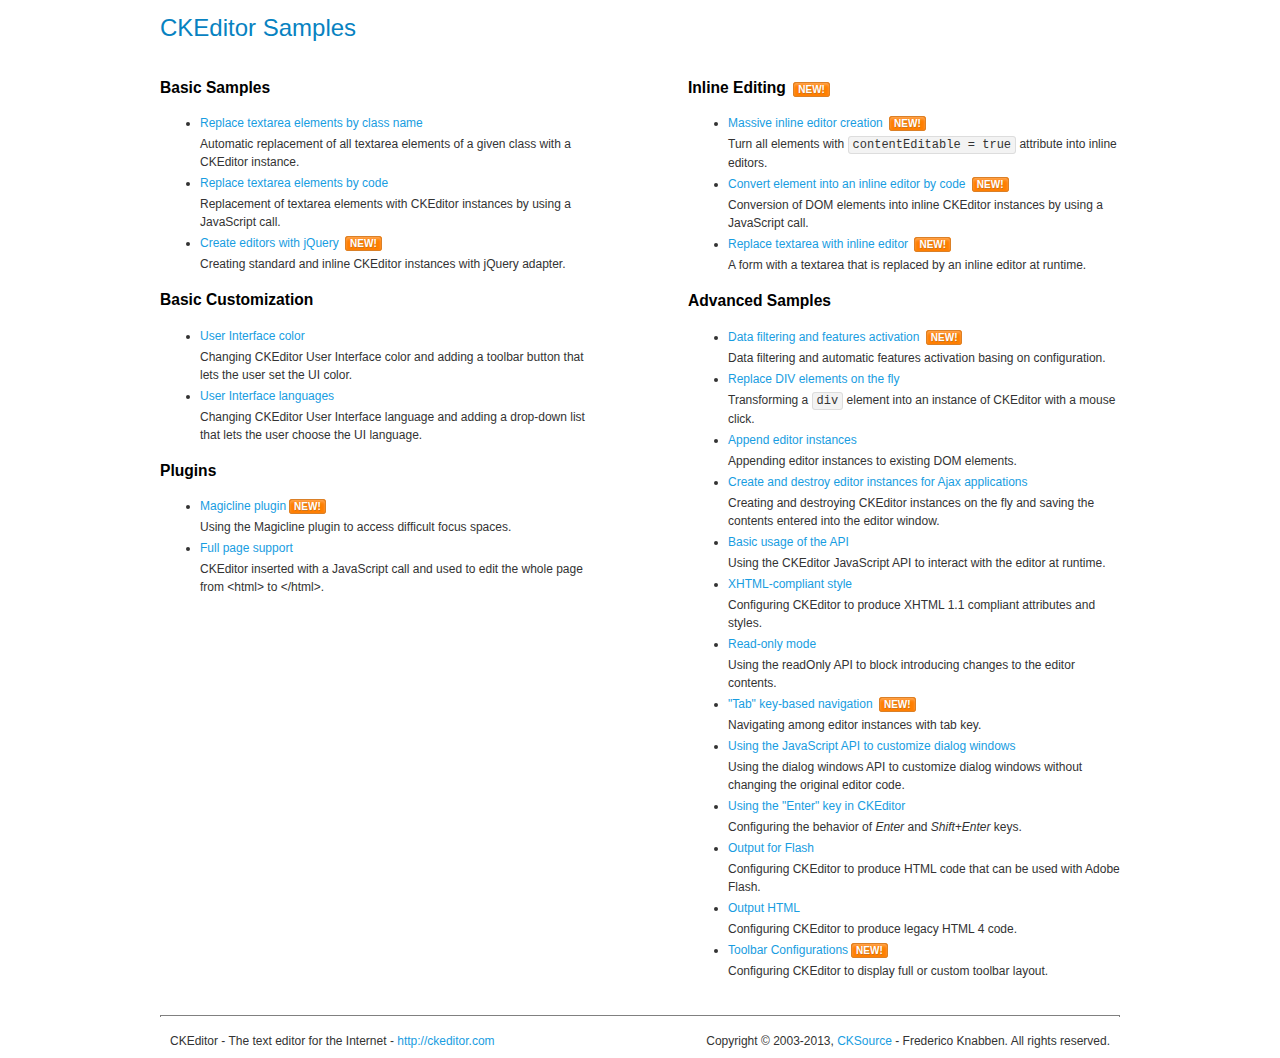
<file: target/dadosesocial/js/plugin/ckeditor/samples/index.html>
<!DOCTYPE html>
<!--
Copyright (c) 2003-2013, CKSource - Frederico Knabben. All rights reserved.
For licensing, see LICENSE.md or http://ckeditor.com/license
-->
<html>
<head>
	<title>CKEditor Samples</title>
	<meta charset="utf-8">
	<link rel="stylesheet" href="sample.css">
</head>
<body>
	<h1 class="samples">
		CKEditor Samples
	</h1>
	<div class="twoColumns">
		<div class="twoColumnsLeft">
			<h2 class="samples">
				Basic Samples
			</h2>
			<dl class="samples">
				<dt><a class="samples" href="replacebyclass.html">Replace textarea elements by class name</a></dt>
				<dd>Automatic replacement of all textarea elements of a given class with a CKEditor instance.</dd>

				<dt><a class="samples" href="replacebycode.html">Replace textarea elements by code</a></dt>
				<dd>Replacement of textarea elements with CKEditor instances by using a JavaScript call.</dd>

				<dt><a class="samples" href="jquery.html">Create editors with jQuery</a> <span class="new">New!</span></dt>
				<dd>Creating standard and inline CKEditor instances with jQuery adapter.</dd>
			</dl>

			<h2 class="samples">
				Basic Customization
			</h2>
			<dl class="samples">
				<dt><a class="samples" href="uicolor.html">User Interface color</a></dt>
				<dd>Changing CKEditor User Interface color and adding a toolbar button that lets the user set the UI color.</dd>

				<dt><a class="samples" href="uilanguages.html">User Interface languages</a></dt>
				<dd>Changing CKEditor User Interface language and adding a drop-down list that lets the user choose the UI language.</dd>
			</dl>


			<h2 class="samples">Plugins</h2>
<dl class="samples">
<dt><a class="samples" href="plugins/magicline/magicline.html">Magicline plugin</a><span class="new">New!</span></dt>
<dd>Using the Magicline plugin to access difficult focus spaces.</dd>

<dt><a class="samples" href="plugins/wysiwygarea/fullpage.html">Full page support</a></dt>
<dd>CKEditor inserted with a JavaScript call and used to edit the whole page from &lt;html&gt; to &lt;/html&gt;.</dd>
</dl>
		</div>
		<div class="twoColumnsRight">
			<h2 class="samples">
				Inline Editing <span class="new">New!</span>
			</h2>
			<dl class="samples">
				<dt><a class="samples" href="inlineall.html">Massive inline editor creation</a> <span class="new">New!</span></dt>
				<dd>Turn all elements with <code>contentEditable = true</code> attribute into inline editors.</dd>

				<dt><a class="samples" href="inlinebycode.html">Convert element into an inline editor by code</a> <span class="new">New!</span></dt>
				<dd>Conversion of DOM elements into inline CKEditor instances by using a JavaScript call.</dd>

				<dt><a class="samples" href="inlinetextarea.html">Replace textarea with inline editor</a> <span class="new">New!</span></dt>
				<dd>A form with a textarea that is replaced by an inline editor at runtime.</dd>

				
			</dl>

			<h2 class="samples">
				Advanced Samples
			</h2>
			<dl class="samples">
				<dt><a class="samples" href="datafiltering.html">Data filtering and features activation</a> <span class="new">New!</span></dt>
				<dd>Data filtering and automatic features activation basing on configuration.</dd>

				<dt><a class="samples" href="divreplace.html">Replace DIV elements on the fly</a></dt>
				<dd>Transforming a <code>div</code> element into an instance of CKEditor with a mouse click.</dd>

				<dt><a class="samples" href="appendto.html">Append editor instances</a></dt>
				<dd>Appending editor instances to existing DOM elements.</dd>

				<dt><a class="samples" href="ajax.html">Create and destroy editor instances for Ajax applications</a></dt>
				<dd>Creating and destroying CKEditor instances on the fly and saving the contents entered into the editor window.</dd>

				<dt><a class="samples" href="api.html">Basic usage of the API</a></dt>
				<dd>Using the CKEditor JavaScript API to interact with the editor at runtime.</dd>

				<dt><a class="samples" href="xhtmlstyle.html">XHTML-compliant style</a></dt>
				<dd>Configuring CKEditor to produce XHTML 1.1 compliant attributes and styles.</dd>

				<dt><a class="samples" href="readonly.html">Read-only mode</a></dt>
				<dd>Using the readOnly API to block introducing changes to the editor contents.</dd>

				<dt><a class="samples" href="tabindex.html">"Tab" key-based navigation</a> <span class="new">New!</span></dt>
				<dd>Navigating among editor instances with tab key.</dd>


				
<dt><a class="samples" href="plugins/dialog/dialog.html">Using the JavaScript API to customize dialog windows</a></dt>
<dd>Using the dialog windows API to customize dialog windows without changing the original editor code.</dd>

<dt><a class="samples" href="plugins/enterkey/enterkey.html">Using the &quot;Enter&quot; key in CKEditor</a></dt>
<dd>Configuring the behavior of <em>Enter</em> and <em>Shift+Enter</em> keys.</dd>

<dt><a class="samples" href="plugins/htmlwriter/outputforflash.html">Output for Flash</a></dt>
<dd>Configuring CKEditor to produce HTML code that can be used with Adobe Flash.</dd>

<dt><a class="samples" href="plugins/htmlwriter/outputhtml.html">Output HTML</a></dt>
<dd>Configuring CKEditor to produce legacy HTML 4 code.</dd>

<dt><a class="samples" href="plugins/toolbar/toolbar.html">Toolbar Configurations</a><span class="new">New!</span></dt>
<dd>Configuring CKEditor to display full or custom toolbar layout.</dd>

			</dl>
		</div>
	</div>
	<div id="footer">
		<hr>
		<p>
			CKEditor - The text editor for the Internet - <a class="samples" href="http://ckeditor.com/">http://ckeditor.com</a>
		</p>
		<p id="copy">
			Copyright &copy; 2003-2013, <a class="samples" href="http://cksource.com/">CKSource</a> - Frederico Knabben. All rights reserved.
		</p>
	</div>
</body>
</html>
</file>
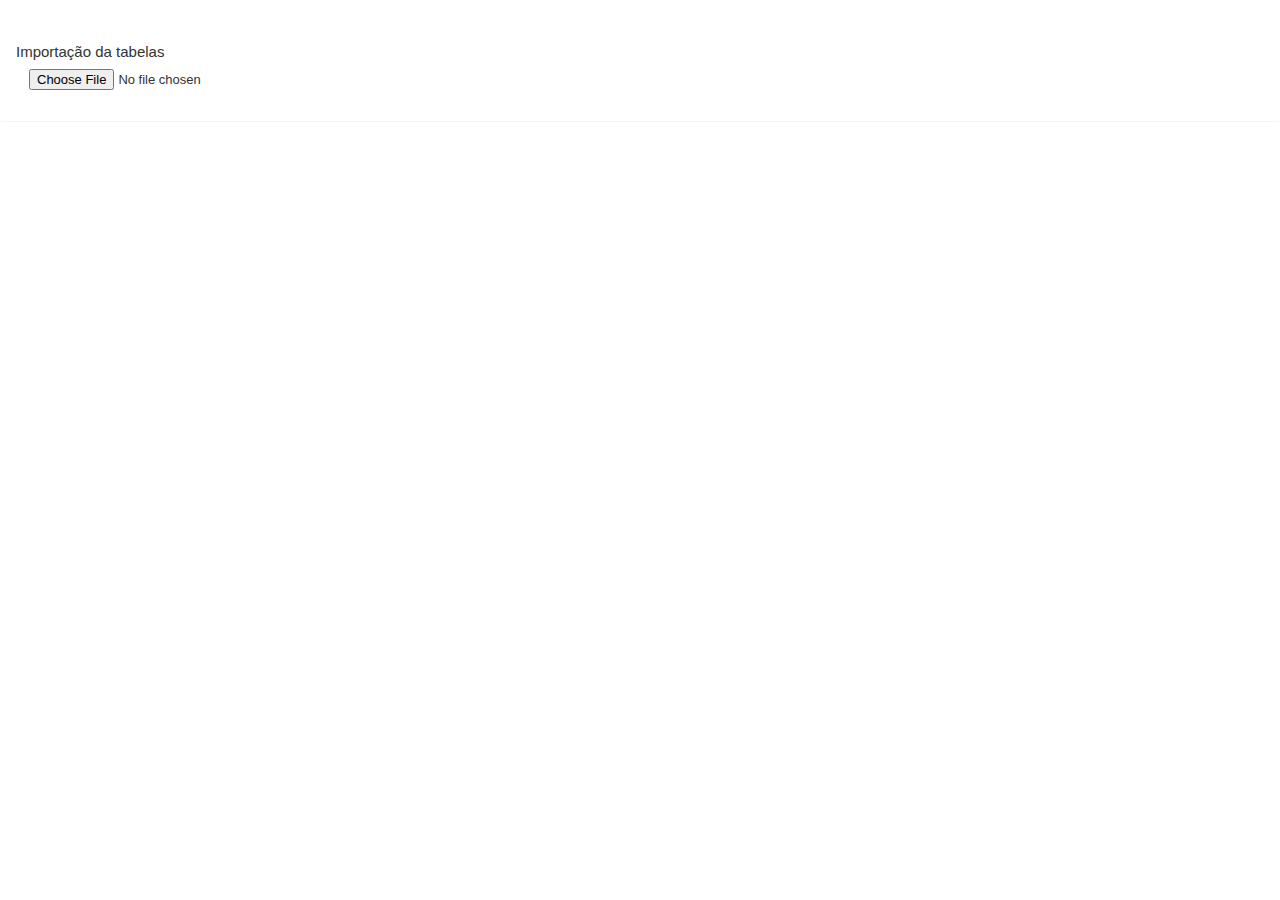
<file: target/dadosesocial/carregaregistros.html>
<!doctype html>
<html lang="en-us">
  <head>
    <meta charset="utf-8">
    <meta http-equiv="X-UA-Compatible" content="IE=edge">
    <meta name="viewport" content="width=device-width, initial-scale=1, maximum-scale=1, user-scalable=no">
    <meta name="robots" content="index, follow" />
    <meta name="description" content="" />
    <meta name="keywords" content="" />        
    <title>Populis</title>

 <link rel="shortcut icon" href="img/icone-arvore.png" />

    <link rel="icon" href="img/icone-arvore.png">
    <link href="css/bootstrap.min.css" rel="stylesheet" media="screen">
  </head>
  <body class="">
		<!-- LOGIN FORM -->
		<!--===================================================-->
		<div class="cls-content">
		    <div class="cls-content-sm panel">
		        <div class="panel-body">
		            <div class="header col-md-12">
		            	<div class="">
		             		<img src="img/logo.png" alt="" />
		             	</div>
		            </div>
		            <div class="col-md-12">
			            <form id="form-login" >
						    <div class="[ row ]">
						        <h6>Importação da tabelas</h6>
						    </div>
							<div class="[ form-group ] reader" id="filesInput">
								<input class="reader" type="file" id="files" name="file" accept=".csv"/>
							</div>
			            </form>
			    	</div>
		        </div>		
		    </div>
		</div>
		<!--===================================================-->

    <!--jQuery [ REQUIRED ]-->
    <script src="js/jquery-3.2.1.min.js"></script>

	<!-- BOOTSTRAP JS -->
	<script src="js/bootstrap/bootstrap.min.js"></script>

	<script src="js/commons.js"></script>

    <!--ler arquivo -->
    <script src="js/processa-file.js"></script>

    <!--grava na base -->
    <script src="js/processa-dados.js"></script>
 
  </body>
</html>
</file>
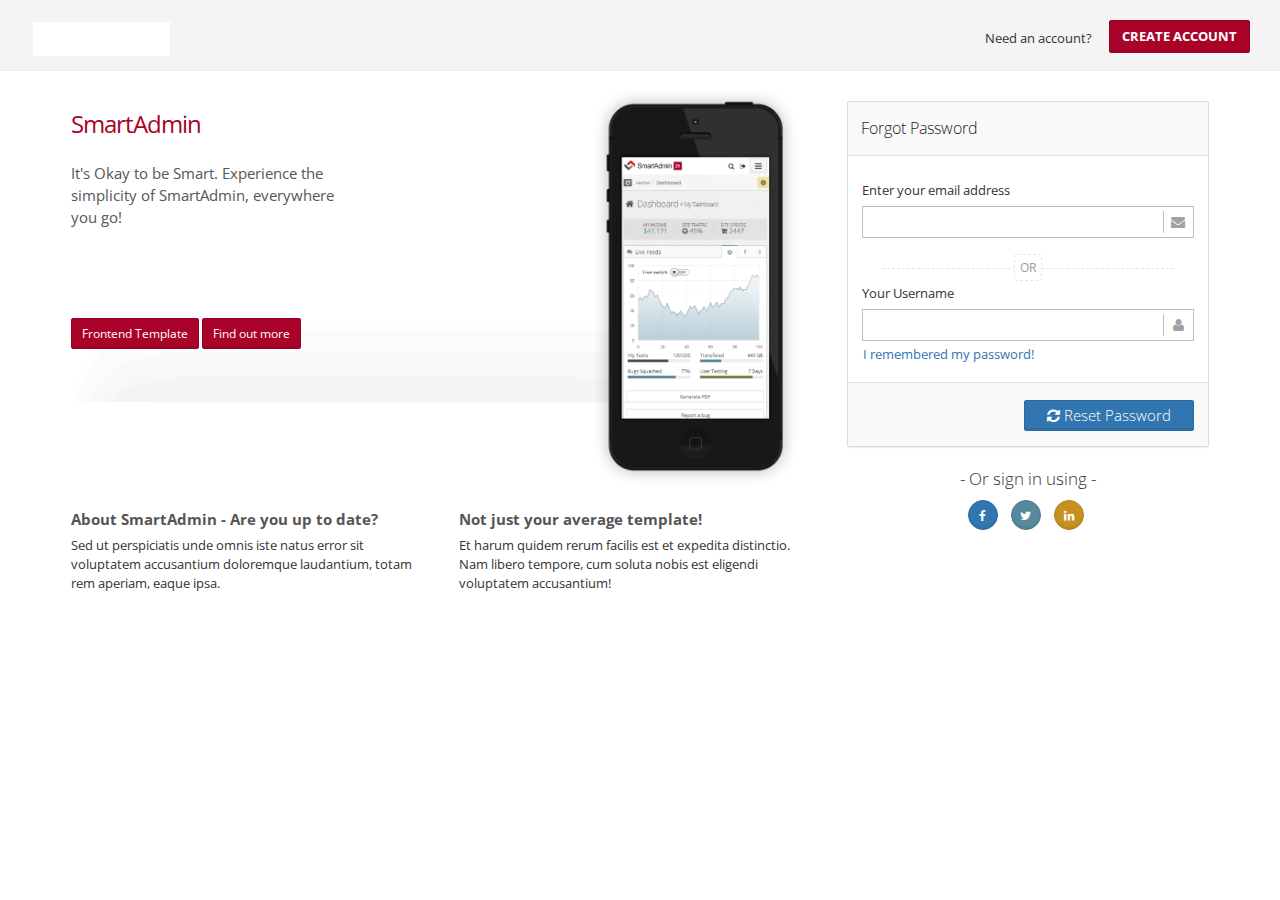
<file: target/dadosesocial/forgotpassword.html>
<!DOCTYPE html>
<html lang="en-us" id="extr-page">
	<head>
		<meta charset="utf-8">
		<title> SmartAdmin</title>
		<meta name="description" content="">
		<meta name="author" content="">
		<meta name="viewport" content="width=device-width, initial-scale=1.0, maximum-scale=1.0, user-scalable=no">
		
		<!-- #CSS Links -->
		<!-- Basic Styles -->
		<link rel="stylesheet" type="text/css" media="screen" href="css/bootstrap.min.css">
		<link rel="stylesheet" type="text/css" media="screen" href="css/font-awesome.min.css">

		<!-- SmartAdmin Styles : Caution! DO NOT change the order -->
		<link rel="stylesheet" type="text/css" media="screen" href="css/smartadmin-production.min.css">
		<link rel="stylesheet" type="text/css" media="screen" href="css/smartadmin-skins.min.css">

		<!-- SmartAdmin RTL Support -->
		<link rel="stylesheet" type="text/css" media="screen" href="css/smartadmin-rtl.min.css"> 

		<!-- We recommend you use "your_style.css" to override SmartAdmin
		     specific styles this will also ensure you retrain your customization with each SmartAdmin update.
		<link rel="stylesheet" type="text/css" media="screen" href="css/your_style.css"> -->

		<!-- #FAVICONS -->
		<link rel="shortcut icon" href="img/favicon/favicon.ico" type="image/x-icon">
		<link rel="icon" href="img/favicon/favicon.ico" type="image/x-icon">

		<!-- #GOOGLE FONT -->
		<link rel="stylesheet" href="https://fonts.googleapis.com/css?family=Open+Sans:400italic,700italic,300,400,700">

		<!-- #APP SCREEN / ICONS -->
		<!-- Specifying a Webpage Icon for Web Clip 
			 Ref: https://developer.apple.com/library/ios/documentation/AppleApplications/Reference/SafariWebContent/ConfiguringWebApplications/ConfiguringWebApplications.html -->
		<link rel="apple-touch-icon" href="img/splash/sptouch-icon-iphone.png">
		<link rel="apple-touch-icon" sizes="76x76" href="img/splash/touch-icon-ipad.png">
		<link rel="apple-touch-icon" sizes="120x120" href="img/splash/touch-icon-iphone-retina.png">
		<link rel="apple-touch-icon" sizes="152x152" href="img/splash/touch-icon-ipad-retina.png">
		
		<!-- iOS web-app metas : hides Safari UI Components and Changes Status Bar Appearance -->
		<meta name="apple-mobile-web-app-capable" content="yes">
		<meta name="apple-mobile-web-app-status-bar-style" content="black">
		
		<!-- Startup image for web apps -->
		<link rel="apple-touch-startup-image" href="img/splash/ipad-landscape.png" media="screen and (min-device-width: 481px) and (max-device-width: 1024px) and (orientation:landscape)">
		<link rel="apple-touch-startup-image" href="img/splash/ipad-portrait.png" media="screen and (min-device-width: 481px) and (max-device-width: 1024px) and (orientation:portrait)">
		<link rel="apple-touch-startup-image" href="img/splash/iphone.png" media="screen and (max-device-width: 320px)">

	</head>
	
	<body class="animated fadeInDown">
		<!-- possible classes: minified, no-right-panel, fixed-ribbon, fixed-header, fixed-width-->
		<header id="header">
			<!--<span id="logo"></span>-->

			<div id="logo-group">
				<span id="logo"> <img src="img/logo.png" alt="SmartAdmin"> </span>

				<!-- END AJAX-DROPDOWN -->
			</div>

			<span id="extr-page-header-space"> <span class="hidden-mobile hidden-xs">Need an account?</span> <a href="register.html" class="btn btn-danger">Create account</a> </span>

		</header>

		<div id="main" role="main">

			<!-- MAIN CONTENT -->
			<div id="content" class="container">

				<div class="row">
					<div class="col-xs-12 col-sm-12 col-md-7 col-lg-8 hidden-xs hidden-sm">
						<h1 class="txt-color-red login-header-big">SmartAdmin</h1>
						<div class="hero">

							<div class="pull-left login-desc-box-l">
								<h4 class="paragraph-header">It's Okay to be Smart. Experience the simplicity of SmartAdmin, everywhere you go!</h4>
								<div class="login-app-icons">
									<a href="javascript:void(0);" class="btn btn-danger btn-sm">Frontend Template</a>
									<a href="javascript:void(0);" class="btn btn-danger btn-sm">Find out more</a>
								</div>
							</div>
							
							<img src="img/demo/iphoneview.png" class="pull-right display-image" alt="" style="width:210px">

						</div>

						<div class="row">
							<div class="col-xs-12 col-sm-12 col-md-6 col-lg-6">
								<h5 class="about-heading">About SmartAdmin - Are you up to date?</h5>
								<p>
									Sed ut perspiciatis unde omnis iste natus error sit voluptatem accusantium doloremque laudantium, totam rem aperiam, eaque ipsa.
								</p>
							</div>
							<div class="col-xs-12 col-sm-12 col-md-6 col-lg-6">
								<h5 class="about-heading">Not just your average template!</h5>
								<p>
									Et harum quidem rerum facilis est et expedita distinctio. Nam libero tempore, cum soluta nobis est eligendi voluptatem accusantium!
								</p>
							</div>
						</div>

					</div>
					<div class="col-xs-12 col-sm-12 col-md-5 col-lg-4">
						<div class="well no-padding">
							<form action="login.html" id="login-form" class="smart-form client-form">
								<header>
									Forgot Password
								</header>

								<fieldset>
									
									<section>
										<label class="label">Enter your email address</label>
										<label class="input"> <i class="icon-append fa fa-envelope"></i>
											<input type="email" name="email">
											<b class="tooltip tooltip-top-right"><i class="fa fa-envelope txt-color-teal"></i> Please enter email address for password reset</b></label>
									</section>
									<section>
										<span class="timeline-seperator text-center text-primary"> <span class="font-sm">OR</span> </span>
									</section>
									<section>
										<label class="label">Your Username</label>
										<label class="input"> <i class="icon-append fa fa-user"></i>
											<input type="text" name="username">
											<b class="tooltip tooltip-top-right"><i class="fa fa-user txt-color-teal"></i> Enter your username</b> </label>
										<div class="note">
											<a href="login.html">I remembered my password!</a>
										</div>
									</section>

								</fieldset>
								<footer>
									<button type="submit" class="btn btn-primary">
										<i class="fa fa-refresh"></i> Reset Password
									</button>
								</footer>
							</form>

						</div>
						
						<h5 class="text-center"> - Or sign in using -</h5>
															
										<ul class="list-inline text-center">
											<li>
												<a href="javascript:void(0);" class="btn btn-primary btn-circle"><i class="fa fa-facebook"></i></a>
											</li>
											<li>
												<a href="javascript:void(0);" class="btn btn-info btn-circle"><i class="fa fa-twitter"></i></a>
											</li>
											<li>
												<a href="javascript:void(0);" class="btn btn-warning btn-circle"><i class="fa fa-linkedin"></i></a>
											</li>
										</ul>
						
					</div>
				</div>
			</div>

		</div>

		<!--================================================== -->	

	    <!-- Link to Google CDN's jQuery + jQueryUI; fall back to local -->
	    <script src="//ajax.googleapis.com/ajax/libs/jquery/3.2.1/jquery.min.js"></script>
		<script> if (!window.jQuery) { document.write('<script src="js/libs/jquery-3.2.1.min.js"><\/script>');} </script>

	    <!--<script src="//ajax.googleapis.com/ajax/libs/jqueryui/1.12.1/jquery-ui.min.js"></script>
		<script> if (!window.jQuery.ui) { document.write('<script src="js/libs/jquery-ui.min.js"><\/script>');} </script>-->

		<!-- IMPORTANT: APP CONFIG -->
		<script src="js/app.config.js"></script>

		<!-- JS TOUCH : include this plugin for mobile drag / drop touch events 		
		<script src="js/plugin/jquery-touch/jquery.ui.touch-punch.min.js"></script> -->

		<!-- BOOTSTRAP JS -->		
		<script src="js/bootstrap/bootstrap.min.js"></script>
		
		<!--[if IE 8]>
			
			<h1>Your browser is out of date, please update your browser by going to www.microsoft.com/download</h1>
			
		<![endif]-->

		<!-- MAIN APP JS FILE -->
		<script src="js/app.min.js"></script>


	</body>
</html>
</file>
<file: target/dadosesocial/js/plugin/ckeditor/samples/sample.css>
/*
Copyright (c) 2003-2013, CKSource - Frederico Knabben. All rights reserved.
For licensing, see LICENSE.md or http://ckeditor.com/license
*/

html, body, h1, h2, h3, h4, h5, h6, div, span, blockquote, p, address, form, fieldset, img, ul, ol, dl, dt, dd, li, hr, table, td, th, strong, em, sup, sub, dfn, ins, del, q, cite, var, samp, code, kbd, tt, pre
{
	line-height: 1.5em;
}

body
{
	padding: 10px 30px;
}

input, textarea, select, option, optgroup, button, td, th
{
	font-size: 100%;
}

pre, code, kbd, samp, tt
{
	font-family: monospace,monospace;
	font-size: 1em;
}

body {
    width: 960px;
    margin: 0 auto;
}

code
{
	background: #f3f3f3;
	border: 1px solid #ddd;
	padding: 1px 4px;

	-moz-border-radius: 3px;
	-webkit-border-radius: 3px;
	border-radius: 3px;
}

abbr
{
	border-bottom: 1px dotted #555;
	cursor: pointer;
}

.new
{
	background: #FF7E00;
	border: 1px solid #DA8028;
	color: #fff;
	font-size: 10px;
	font-weight: bold;
	padding: 1px 4px;
	text-shadow: 0 1px 0 #C97626;
	text-transform: uppercase;
	margin: 0 0 0 3px;

	-moz-border-radius: 3px;
	-webkit-border-radius: 3px;
	border-radius: 3px;

	-moz-box-shadow: 0 2px 3px 0 #FFA54E inset;
	-webkit-box-shadow: 0 2px 3px 0 #FFA54E inset;
	box-shadow: 0 2px 3px 0 #FFA54E inset;
}

h1.samples
{
	color: #0782C1;
	font-size: 200%;
	font-weight: normal;
	margin: 0;
	padding: 0;
}

h1.samples a
{
	color: #0782C1;
	text-decoration: none;
	border-bottom: 1px dotted #0782C1;
}

.samples a:hover
{
	border-bottom: 1px dotted #0782C1;
}

h2.samples
{
	color: #000000;
	font-size: 130%;
	margin: 15px 0 0 0;
	padding: 0;
}

p, blockquote, address, form, pre, dl, h1.samples, h2.samples
{
	margin-bottom: 15px;
}

ul.samples
{
	margin-bottom: 15px;
}

.clear
{
	clear: both;
}

fieldset
{
	margin: 0;
	padding: 10px;
}

body, input, textarea
{
	color: #333333;
	font-family: Arial, Helvetica, sans-serif;
}

body
{
	font-size: 75%;
}

a.samples
{
	color: #189DE1;
	text-decoration: none;
}

form
{
	margin: 0;
	padding: 0;
}

pre.samples
{
	background-color: #F7F7F7;
	border: 1px solid #D7D7D7;
	overflow: auto;
	padding: 0.25em;
	white-space: pre-wrap; /* CSS 2.1 */
	word-wrap: break-word; /* IE7 */
	-moz-tab-size: 4;
	-o-tab-size: 4;
	-webkit-tab-size: 4;
	tab-size: 4;
}

#footer
{
	clear: both;
	padding-top: 10px;
}

#footer hr
{
	margin: 10px 0 15px 0;
	height: 1px;
	border: solid 1px gray;
	border-bottom: none;
}

#footer p
{
	margin: 0 10px 10px 10px;
	float: left;
}

#footer #copy
{
	float: right;
}

#outputSample
{
	width: 100%;
	table-layout: fixed;
}

#outputSample thead th
{
	color: #dddddd;
	background-color: #999999;
	padding: 4px;
	white-space: nowrap;
}

#outputSample tbody th
{
	vertical-align: top;
	text-align: left;
}

#outputSample pre
{
	margin: 0;
	padding: 0;
}

.description
{
	border: 1px dotted #B7B7B7;
	margin-bottom: 10px;
	padding: 10px 10px 0;
	overflow: hidden;
}

label
{
	display: block;
	margin-bottom: 6px;
}

/**
 *	CKEditor editables are automatically set with the "cke_editable" class
 *	plus cke_editable_(inline|themed) depending on the editor type.
 */

/* Style a bit the inline editables. */
.cke_editable.cke_editable_inline
{
	cursor: pointer;
}

/* Once an editable element gets focused, the "cke_focus" class is
   added to it, so we can style it differently. */
.cke_editable.cke_editable_inline.cke_focus
{
	box-shadow: inset 0px 0px 20px 3px #ddd, inset 0 0 1px #000;
	outline: none;
	background: #eee;
	cursor: text;
}

/* Avoid pre-formatted overflows inline editable. */
.cke_editable_inline pre
{
	white-space: pre-wrap;
	word-wrap: break-word;
}

/**
 *	Samples index styles.
 */

.twoColumns,
.twoColumnsLeft,
.twoColumnsRight
{
	overflow: hidden;
}

.twoColumnsLeft,
.twoColumnsRight
{
	width: 45%;
}

.twoColumnsLeft
{
	float: left;
}

.twoColumnsRight
{
	float: right;
}

dl.samples
{
	padding: 0 0 0 40px;
}
dl.samples > dt
{
	display: list-item;
	list-style-type: disc;
	list-style-position: outside;
	margin: 0 0 3px;
}
dl.samples > dd
{
	margin: 0 0 3px;
}
.warning
{
    color: #ff0000;
	background-color: #FFCCBA;
    border: 2px dotted #ff0000;
	padding: 15px 10px;
	margin: 10px 0;
}

/* Used on inline samples */

blockquote
{
	font-style: italic;
	font-family: Georgia, Times, "Times New Roman", serif;
	padding: 2px 0;
	border-style: solid;
	border-color: #ccc;
	border-width: 0;
}

.cke_contents_ltr blockquote
{
	padding-left: 20px;
	padding-right: 8px;
	border-left-width: 5px;
}

.cke_contents_rtl blockquote
{
	padding-left: 8px;
	padding-right: 20px;
	border-right-width: 5px;
}

img.right {
    border: 1px solid #ccc;
    float: right;
    margin-left: 15px;
    padding: 5px;
}

img.left {
    border: 1px solid #ccc;
    float: left;
    margin-right: 15px;
    padding: 5px;
}
</file>
<file: target/dadosesocial/css/smartadmin-rtl.min.css>
.smart-rtl blockquote{border-right:5px solid #eee;border-left:0}.smart-rtl blockquote.pull-left .small,.smart-rtl blockquote.pull-left p,.smart-rtl blockquote.pull-left small{text-align:left}.smart-rtl{overflow-x:hidden}.smart-rtl .navbar-brand{float:right}.smart-rtl .jarviswidget-ctrls{float:left}.smart-rtl .jarviswidget-ctrls .button-icon{border-left:none;border-right:1px solid rgba(0,0,0,.09)}.smart-rtl .widget-toolbar{float:left;border-left:none;border-right:1px solid rgba(0,0,0,.09)}.smart-rtl .jarviswidget>header>.widget-icon{float:right;margin-right:0;margin-left:-10px}.smart-rtl #sparks li:first-child{padding-left:10px;padding-right:0;border-right:none}.smart-rtl #sparks li:last-child{padding-right:10px;padding-left:0}.smart-rtl #sparks li{border-right:1px dotted #c7c7c7;border-left:none}.smart-rtl .btn-group>.btn:last-child:not(:first-child),.smart-rtl .btn-group>.dropdown-toggle:not(:first-child){border-radius:2px 0 0 2px;margin-left:0;margin-right:-1px}.smart-rtl .btn-group>.btn:first-child:not(:last-child):not(.dropdown-toggle){border-radius:0 2px 2px 0}.smart-rtl .btn-label{left:auto;right:-12px}.smart-rtl .h1 .small,.smart-rtl .h1 small,.smart-rtl .h2 .small,.smart-rtl .h2 small,.smart-rtl .h3 .small,.smart-rtl .h3 small,.smart-rtl h1 .small,.smart-rtl h1 small,.smart-rtl h2 .small,.smart-rtl h2 small,.smart-rtl h3 .small,.smart-rtl h3 small{display:inline-block}@media (min-width:768px){.smart-rtl .navbar>.container .navbar-brand{margin-right:-13px;margin-left:0}}@media (min-width:768px){.smart-rtl .navbar-header{float:right}}.smart-rtl .navbar-toggle{float:left;margin-left:13px}@media (min-width:768px){.smart-rtl .navbar-collapse{width:auto;border-top:0;box-shadow:none}.smart-rtl .navbar-collapse .navbar-nav.navbar-right:last-child{margin-right:0}}.smart-rtl .navbar-form{margin-left:-13px;margin-right:-13px}.smart-rtl .navbar-text{float:right}@media (min-width:768px){.smart-rtl .navbar-text{margin-left:13px;margin-right:13px}}@media (max-width:767px){.smart-rtl .navbar-nav .open .dropdown-menu .dropdown-header,.smart-rtl .navbar-nav .open .dropdown-menu>li>a{padding:5px 25px 5px 15px}}@media (min-width:768px){.smart-rtl .navbar-nav,.smart-rtl .navbar-nav>li{float:right}}.smart-rtl .nav-justified{width:100%}.smart-rtl .nav-justified>li{float:none}.smart-rtl .nav-justified>li>a{text-align:center;margin-bottom:5px}@media (min-width:768px){.smart-rtl .nav-justified>li{display:table-cell;width:1%}.smart-rtl .nav-justified>li>a{margin-bottom:0}}.smart-rtl .nav-tabs{border-bottom:1px solid #ddd}.smart-rtl .tabs-below .nav-tabs{border-bottom:none}.smart-rtl .nav-tabs>li{margin-bottom:-1px}.smart-rtl .tabs-pull-right.nav-tabs>li{float:left}.smart-rtl .tabs-pull-right.nav-tabs>li a{margin-left:0!important;margin-right:2px}.smart-rtl .tabs-pull-right.nav-tabs>li:first-child a{border-right-width:1px!important}.tab-pane .tabs-pull-right.nav-tabs>li:first-child a{border-left-width:1px!important}.smart-rtl .nav-tabs>li>a{margin-right:-2px;margin-right:-1px;border-radius:2px 2px 0 0}.smart-rtl .nav-tabs.nav-justified{width:100%}.smart-rtl .nav-tabs.nav-justified>li{float:none}.smart-rtl .nav-tabs.nav-justified>li>a{text-align:center;margin-bottom:5px}.smart-rtl .smart-form .input input:focus+.tooltip-top-right,.smart-rtl .smart-form .textarea textarea:focus+.tooltip-top-right{left:0;right:auto}.smart-rtl .smart-form .tooltip-top-right:after{left:11px;right:auto}.smart-rtl nav ul ul ul ul ul ul li a{padding-right:120px}.smart-rtl nav ul ul ul ul ul li a{padding-right:100px}.smart-rtl nav ul ul ul ul li a{padding-right:80px}.smart-rtl nav ul ul ul li a{padding-right:60px}.smart-rtl.menu-on-top #main{margin-right:0!important}.smart-rtl.menu-on-top aside#left-panel nav>ul>li{float:right}.smart-rtl.menu-on-top nav>ul>li>a:after{right:auto}.smart-rtl.menu-on-top nav ul ul li a{padding-right:10px!important}.smart-rtl.menu-on-top nav ul ul li a:after{right:auto;left:10px;content:'\f0d9'}.smart-rtl.menu-on-top nav>ul ul li:hover>ul{left:auto;right:100%}.smart-rtl nav>ul>li>a>i{margin-right:0;margin-left:5px}@media (min-width:768px){.smart-rtl .nav-tabs.nav-justified>li{display:table-cell;width:1%}.smart-rtl .nav-tabs.nav-justified>li>a{margin-bottom:0}}@media (min-width:768px){.smart-rtl .nav-tabs.nav-justified>li>a{border-radius:2px 2px 0 0;color:#00f}}.smart-rtl .nav-tabs.nav-justified>li>a{margin-left:0}@media (min-width:768px){.smart-rtl .nav-tabs-justified>li>a{border-radius:2px 2px 0 0;color:#00f}}.smart-rtl .progress-bar{float:right}.smart-rtl .alert-dismissable .close{font-family:"Open Sans",Arial,Helvetica,Sans-Serif;top:-2px;left:21px;right:0}.smart-rtl .close{font-family:"Open Sans",Arial,Helvetica,Sans-Serif;float:left}.smart-rtl .caret{margin-right:2px}.smart-rtl .dropdown-menu{right:0;left:auto}.smart-rtl .dropdown-menu.bootstrap-timepicker-widget,.smart-rtl .dropdown-menu.colorpicker{right:auto}.smart-rtl .header-search>input[type=text]{padding-left:30px;padding-right:10px}.smart-rtl .pull-right.dropdown-menu.arrow-box-up-right:after,.smart-rtl .pull-right>.dropdown-menu.arrow-box-up-right:after{left:10px;right:auto;margin-right:-10px;margin-left:0}.smart-rtl .pull-right.dropdown-menu.arrow-box-up-right:before,.smart-rtl .pull-right>.dropdown-menu.arrow-box-up-right:before{left:9px;right:auto;margin-right:-9px;margin-left:0}.smart-rtl .pull-right.dropdown-menu,.smart-rtl .pull-right>.dropdown-menu{left:0;right:auto}.smart-rtl .dropdown-menu.pull-left,.smart-rtl .pull-left>.dropdown-menu{left:auto;float:right;right:0}.smart-rtl .pull-left>.dropdown-menu{left:0;float:right;right:auto}.smart-rtl .navbar-nav.pull-left>li>.dropdown-menu,.smart-rtl .navbar-nav>li>.dropdown-menu.pull-left{right:auto;left:0}.smart-rtl .nav-tabs-justified>li>a{margin-left:0}.smart-rtl .nav-tabs>li{float:right}.smart-rtl .nav-tabs>li>a{margin-left:2px}.smart-rtl .nav-pills>li{float:right}.smart-rtl .nav-pills>li>a{border-radius:2px}.smart-rtl .nav-pills>li+ li{margin-right:2px}.smart-rtl .nav-stacked>li{float:none}.smart-rtl .nav-stacked>li+ li{margin-right:0}.smart-rtl .nav{padding-right:0}.smart-rtl .input-group .form-control:first-child,.smart-rtl .input-group-addon:first-child,.smart-rtl .input-group-btn:first-child>.btn,.smart-rtl .input-group-btn:first-child>.dropdown-toggle,.smart-rtl .input-group-btn:last-child>.btn:not(:last-child):not(.dropdown-toggle){border-bottom-right-radius:2px;border-top-right-radius:2px;border-bottom-left-radius:0;border-top-left-radius:0}.smart-rtl .input-group-addon:first-child{border-right:1px solid #ccc}.smart-rtl .fuelux .wizard ul li{float:right;padding:0 30px 0 20px}.smart-rtl .fuelux .wizard .actions{right:auto;left:0;border-right:1px solid #d4d4d4;border-left:0}.smart-rtl .fuelux .wizard ul li .badge{margin-right:0;margin-left:8px}.smart-rtl .fuelux .wizard ul li .chevron:before{left:1px;right:auto;border-right:14px solid #ededed;border-left:0}.smart-rtl .fuelux .wizard ul li:first-child{padding-right:20px}.smart-rtl .fuelux .wizard ul li .chevron{left:-14px;right:auto;border-right:14px solid #d4d4d4;border-left:0}.fuelux .wizard ul li.active .chevron:before{border-right-color:#f1f6fc}.smart-rtl .input-group-btn:first-child>.btn{margin-right:-1px}.smart-rtl .input-group .form-control:last-child,.smart-rtl .input-group-addon:last-child,.smart-rtl .input-group-btn:first-child>.btn:not(:first-child),.smart-rtl .input-group-btn:last-child>.btn,.smart-rtl .input-group-btn:last-child>.dropdown-toggle{border-bottom-left-radius:2px;border-top-left-radius:2px;border-bottom-right-radius:0;border-top-right-radius:0}.smart-rtl .input-group-addon:last-child{border-left:1px solid #ccc;border-right-width:0}.smart-rtl .form-group.has-success .input-group-addon:first-child{border-right:1px solid}.smart-rtl .form-group.has-success .input-group-addon:last-child{border-left:1px solid}.smart-rtl .input-group-btn:first-child>.btn{margin-left:-1px}.smart-rtl .input-group-btn:last-child>.btn{margin-right:-1px}.smart-rtl .input-group-btn>.btn{position:relative}.smart-rtl .input-group-btn>.btn+ .btn{margin-right:-4px}.smart-rtl .input-group-btn>.btn:active,.smart-rtl .input-group-btn>.btn:hover{z-index:2}.smart-rtl .checkbox input[type=checkbox],.smart-rtl .checkbox-inline input[type=checkbox],.smart-rtl .radio input[type=radio],.smart-rtl .radio-inline input[type=radio]{float:right;margin-right:-20px}.smart-rtl .checkbox-inline+ .checkbox-inline,.smart-rtl .radio-inline+ .radio-inline{margin-right:10px}.smart-rtl .form-inline .checkbox,.smart-rtl .form-inline .radio{padding-right:0}.smart-rtl .form-inline .checkbox input[type=checkbox],.smart-rtl .form-inline .radio input[type=radio]{margin-right:0}@media (min-width:768px){.smart-rtl .form-horizontal .control-label{text-align:left}}.smart-rtl th{text-align:right}.smart-rtl .list-group{padding-right:0}.smart-rtl .btn-group-vertical>.btn,.smart-rtl .btn-group>.btn{float:right}.smart-rtl .container{margin-right:auto;margin-left:auto;padding-left:13px;padding-right:13px}.container:after,.smart-rtl .container:before{content:" ";display:table}.smart-rtl .container:after{clear:both}.smart-rtl .row{margin-left:-13px;margin-right:-13px}.row:after,.smart-rtl .row:before{content:" ";display:table}.smart-rtl .row:after{clear:both}.smart-rtl .col-lg-1,.smart-rtl .col-lg-10,.smart-rtl .col-lg-11,.smart-rtl .col-lg-12,.smart-rtl .col-lg-2,.smart-rtl .col-lg-3,.smart-rtl .col-lg-4,.smart-rtl .col-lg-5,.smart-rtl .col-lg-6,.smart-rtl .col-lg-7,.smart-rtl .col-lg-8,.smart-rtl .col-lg-9,.smart-rtl .col-md-1,.smart-rtl .col-md-10,.smart-rtl .col-md-11,.smart-rtl .col-md-12,.smart-rtl .col-md-2,.smart-rtl .col-md-3,.smart-rtl .col-md-4,.smart-rtl .col-md-5,.smart-rtl .col-md-6,.smart-rtl .col-md-7,.smart-rtl .col-md-8,.smart-rtl .col-md-9,.smart-rtl .col-sm-1,.smart-rtl .col-sm-10,.smart-rtl .col-sm-11,.smart-rtl .col-sm-12,.smart-rtl .col-sm-2,.smart-rtl .col-sm-3,.smart-rtl .col-sm-4,.smart-rtl .col-sm-5,.smart-rtl .col-sm-6,.smart-rtl .col-sm-7,.smart-rtl .col-sm-8,.smart-rtl .col-sm-9,.smart-rtl .col-xs-1,.smart-rtl .col-xs-10,.smart-rtl .col-xs-11,.smart-rtl .col-xs-12,.smart-rtl .col-xs-2,.smart-rtl .col-xs-3,.smart-rtl .col-xs-4,.smart-rtl .col-xs-5,.smart-rtl .col-xs-6,.smart-rtl .col-xs-7,.smart-rtl .col-xs-8,.smart-rtl .col-xs-9{position:relative;min-height:1px;padding-left:13px;padding-right:13px}.smart-rtl .col-xs-1,.smart-rtl .col-xs-10,.smart-rtl .col-xs-11,.smart-rtl .col-xs-2,.smart-rtl .col-xs-3,.smart-rtl .col-xs-4,.smart-rtl .col-xs-5,.smart-rtl .col-xs-6,.smart-rtl .col-xs-7,.smart-rtl .col-xs-8,.smart-rtl .col-xs-9{float:right}.smart-rtl .col-xs-1{width:8.333333333333332%}.smart-rtl .col-xs-2{width:16.666666666666664%}.smart-rtl .col-xs-3{width:25%}.smart-rtl .col-xs-4{width:33.33333333333333%}.smart-rtl .col-xs-5{width:41.66666666666667%}.smart-rtl .col-xs-6{width:50%}.smart-rtl .col-xs-7{width:58.333333333333336%}.smart-rtl .col-xs-8{width:66.66666666666666%}.smart-rtl .col-xs-9{width:75%}.smart-rtl .col-xs-10{width:83.33333333333334%}.smart-rtl .col-xs-11{width:91.66666666666666%}.smart-rtl .col-xs-12{width:100%}@media (min-width:768px){.smart-rtl .container{max-width:746px}.smart-rtl .col-sm-1,.smart-rtl .col-sm-10,.smart-rtl .col-sm-11,.smart-rtl .col-sm-2,.smart-rtl .col-sm-3,.smart-rtl .col-sm-4,.smart-rtl .col-sm-5,.smart-rtl .col-sm-6,.smart-rtl .col-sm-7,.smart-rtl .col-sm-8,.smart-rtl .col-sm-9{float:right}.smart-rtl .col-sm-1{width:8.333333333333332%}.smart-rtl .col-sm-2{width:16.666666666666664%}.smart-rtl .col-sm-3{width:25%}.smart-rtl .col-sm-4{width:33.33333333333333%}.smart-rtl .col-sm-5{width:41.66666666666667%}.smart-rtl .col-sm-6{width:50%}.smart-rtl .col-sm-7{width:58.333333333333336%}.smart-rtl .col-sm-8{width:66.66666666666666%}.smart-rtl .col-sm-9{width:75%}.smart-rtl .col-sm-10{width:83.33333333333334%}.smart-rtl .col-sm-11{width:91.66666666666666%}.smart-rtl .col-sm-12{width:100%}.smart-rtl .col-sm-push-1{right:8.333333333333332%;left:auto}.smart-rtl .col-sm-push-2{right:16.666666666666664%;left:auto}.smart-rtl .col-sm-push-3{right:25%;left:auto}.smart-rtl .col-sm-push-4{right:33.33333333333333%;left:auto}.smart-rtl .col-sm-push-5{right:41.66666666666667%;left:auto}.smart-rtl .col-sm-push-6{right:50%;left:auto}.smart-rtl .col-sm-push-7{right:58.333333333333336%;left:auto}.smart-rtl .col-sm-push-8{right:66.66666666666666%;left:auto}.smart-rtl .col-sm-push-9{right:75%;left:auto}.smart-rtl .col-sm-push-10{right:83.33333333333334%;left:auto}.smart-rtl .col-sm-push-11{right:91.66666666666666%;left:auto}.smart-rtl .col-sm-pull-1{left:8.333333333333332%;right:auto}.smart-rtl .col-sm-pull-2{left:16.666666666666664%;right:auto}.smart-rtl .col-sm-pull-3{left:25%;right:auto}.smart-rtl .col-sm-pull-4{left:33.33333333333333%;right:auto}.smart-rtl .col-sm-pull-5{left:41.66666666666667%;right:auto}.smart-rtl .col-sm-pull-6{left:50%;right:auto}.smart-rtl .col-sm-pull-7{left:58.333333333333336%;right:auto}.smart-rtl .col-sm-pull-8{left:66.66666666666666%;right:auto}.smart-rtl .col-sm-pull-9{left:75%;right:auto}.smart-rtl .col-sm-pull-10{left:83.33333333333334%;right:auto}.smart-rtl .col-sm-pull-11{left:91.66666666666666%;right:auto}.smart-rtl .col-sm-offset-1{margin-right:8.333333333333332%;margin-left:0}.smart-rtl .col-sm-offset-2{margin-right:16.666666666666664%;margin-left:0}.smart-rtl .col-sm-offset-3{margin-right:25%;margin-left:0}.smart-rtl .col-sm-offset-4{margin-right:33.33333333333333%;margin-left:0}.smart-rtl .col-sm-offset-5{margin-right:41.66666666666667%;margin-left:0}.smart-rtl .col-sm-offset-6{margin-right:50%;margin-left:0}.smart-rtl .col-sm-offset-7{margin-right:58.333333333333336%;margin-left:0}.smart-rtl .col-sm-offset-8{margin-right:66.66666666666666%;margin-left:0}.smart-rtl .col-sm-offset-9{margin-right:75%;margin-left:0}.smart-rtl .col-sm-offset-10{margin-right:83.33333333333334%;margin-left:0}.smart-rtl .col-sm-offset-11{margin-right:91.66666666666666%;margin-left:0}}@media (min-width:992px){.smart-rtl .container{max-width:966px}.smart-rtl .col-md-1,.smart-rtl .col-md-10,.smart-rtl .col-md-11,.smart-rtl .col-md-2,.smart-rtl .col-md-3,.smart-rtl .col-md-4,.smart-rtl .col-md-5,.smart-rtl .col-md-6,.smart-rtl .col-md-7,.smart-rtl .col-md-8,.smart-rtl .col-md-9{float:right}.smart-rtl .col-md-1{width:8.333333333333332%}.smart-rtl .col-md-2{width:16.666666666666664%}.smart-rtl .col-md-3{width:25%}.smart-rtl .col-md-4{width:33.33333333333333%}.smart-rtl .col-md-5{width:41.66666666666667%}.smart-rtl .col-md-6{width:50%}.smart-rtl .col-md-7{width:58.333333333333336%}.smart-rtl .col-md-8{width:66.66666666666666%}.smart-rtl .col-md-9{width:75%}.smart-rtl .col-md-10{width:83.33333333333334%}.smart-rtl .col-md-11{width:91.66666666666666%}.smart-rtl .col-md-12{width:100%}.smart-rtl .col-md-push-1{right:8.333333333333332%;left:auto}.smart-rtl .col-md-push-2{right:16.666666666666664%;left:auto}.smart-rtl .col-md-push-3{right:25%;left:auto}.smart-rtl .col-md-push-4{right:33.33333333333333%;left:auto}.smart-rtl .col-md-push-5{right:41.66666666666667%;left:auto}.smart-rtl .col-md-push-6{right:50%;left:auto}.smart-rtl .col-md-push-7{right:58.333333333333336%;left:auto}.smart-rtl .col-md-push-8{right:66.66666666666666%;left:auto}.smart-rtl .col-md-push-9{right:75%;left:auto}.smart-rtl .col-md-push-10{right:83.33333333333334%;left:auto}.smart-rtl .col-md-push-11{right:91.66666666666666%;left:auto}.smart-rtl .col-md-pull-1{left:8.333333333333332%;right:auto}.smart-rtl .col-md-pull-2{left:16.666666666666664%;right:auto}.smart-rtl .col-md-pull-3{left:25%;right:auto}.smart-rtl .col-md-pull-4{left:33.33333333333333%;right:auto}.smart-rtl .col-md-pull-5{left:41.66666666666667%;right:auto}.smart-rtl .col-md-pull-6{left:50%;right:auto}.smart-rtl .col-md-pull-7{left:58.333333333333336%;right:auto}.smart-rtl .col-md-pull-8{left:66.66666666666666%;right:auto}.smart-rtl .col-md-pull-9{left:75%;right:auto}.smart-rtl .col-md-pull-10{left:83.33333333333334%;right:auto}.smart-rtl .col-md-pull-11{left:91.66666666666666%;right:auto}.smart-rtl .col-md-offset-1{margin-right:8.333333333333332%;margin-left:0}.smart-rtl .col-md-offset-2{margin-right:16.666666666666664%;margin-left:0}.smart-rtl .col-md-offset-3{margin-right:25%;margin-left:0}.smart-rtl .col-md-offset-4{margin-right:33.33333333333333%;margin-left:0}.smart-rtl .col-md-offset-5{margin-right:41.66666666666667%;margin-left:0}.smart-rtl .col-md-offset-6{margin-right:50%;margin-left:0}.smart-rtl .col-md-offset-7{margin-right:58.333333333333336%;margin-left:0}.smart-rtl .col-md-offset-8{margin-right:66.66666666666666%;margin-left:0}.smart-rtl .col-md-offset-9{margin-right:75%;margin-left:0}.smart-rtl .col-md-offset-10{margin-right:83.33333333333334%;margin-left:0}.smart-rtl .col-md-offset-11{margin-right:91.66666666666666%;margin-left:0}}@media (min-width:1200px){.smart-rtl .container{max-width:1166px}.smart-rtl .col-lg-1,.smart-rtl .col-lg-10,.smart-rtl .col-lg-11,.smart-rtl .col-lg-2,.smart-rtl .col-lg-3,.smart-rtl .col-lg-4,.smart-rtl .col-lg-5,.smart-rtl .col-lg-6,.smart-rtl .col-lg-7,.smart-rtl .col-lg-8,.smart-rtl .col-lg-9{float:right}.smart-rtl .col-lg-1{width:8.333333333333332%}.smart-rtl .col-lg-2{width:16.666666666666664%}.smart-rtl .col-lg-3{width:25%}.smart-rtl .col-lg-4{width:33.33333333333333%}.smart-rtl .col-lg-5{width:41.66666666666667%}.smart-rtl .col-lg-6{width:50%}.smart-rtl .col-lg-7{width:58.333333333333336%}.smart-rtl .col-lg-8{width:66.66666666666666%}.smart-rtl .col-lg-9{width:75%}.smart-rtl .col-lg-10{width:83.33333333333334%}.smart-rtl .col-lg-11{width:91.66666666666666%}.smart-rtl .col-lg-12{width:100%}.smart-rtl .col-lg-push-1{right:8.333333333333332%;left:auto}.smart-rtl .col-lg-push-2{right:16.666666666666664%;left:auto}.smart-rtl .col-lg-push-3{right:25%;left:auto}.smart-rtl .col-lg-push-4{right:33.33333333333333%;left:auto}.smart-rtl .col-lg-push-5{right:41.66666666666667%;left:auto}.smart-rtl .col-lg-push-6{right:50%;left:auto}.smart-rtl .col-lg-push-7{right:58.333333333333336%;left:auto}.smart-rtl .col-lg-push-8{right:66.66666666666666%;left:auto}.smart-rtl .col-lg-push-9{right:75%;left:auto}.smart-rtl .col-lg-push-10{right:83.33333333333334%;left:auto}.smart-rtl .col-lg-push-11{right:91.66666666666666%;left:auto}.smart-rtl .col-lg-pull-1{left:8.333333333333332%;right:auto}.smart-rtl .col-lg-pull-2{left:16.666666666666664%;right:auto}.smart-rtl .col-lg-pull-3{left:25%;right:auto}.smart-rtl .col-lg-pull-4{left:33.33333333333333%;right:auto}.smart-rtl .col-lg-pull-5{left:41.66666666666667%;right:auto}.smart-rtl .col-lg-pull-6{left:50%;right:auto}.smart-rtl .col-lg-pull-7{left:58.333333333333336%;right:auto}.smart-rtl .col-lg-pull-8{left:66.66666666666666%;right:auto}.smart-rtl .col-lg-pull-9{left:75%;right:auto}.smart-rtl .col-lg-pull-10{left:83.33333333333334%;right:auto}.smart-rtl .col-lg-pull-11{left:91.66666666666666%;right:auto}.smart-rtl .col-lg-offset-1{margin-right:8.333333333333332%;margin-left:0}.smart-rtl .col-lg-offset-2{margin-right:16.666666666666664%;margin-left:0}.smart-rtl .col-lg-offset-3{margin-right:25%;margin-left:0}.smart-rtl .col-lg-offset-4{margin-right:33.33333333333333%;margin-left:0}.smart-rtl .col-lg-offset-5{margin-right:41.66666666666667%;margin-left:0}.smart-rtl .col-lg-offset-6{margin-right:50%;margin-left:0}.smart-rtl .col-lg-offset-7{margin-right:58.333333333333336%;margin-left:0}.smart-rtl .col-lg-offset-8{margin-right:66.66666666666666%;margin-left:0}.smart-rtl .col-lg-offset-9{margin-right:75%;margin-left:0}.smart-rtl .col-lg-offset-10{margin-right:83.33333333333334%;margin-left:0}.smart-rtl .col-lg-offset-11{margin-right:91.66666666666666%;margin-left:0}}.smart-rtl .demo{right:auto;left:-160px;-moz-transition:left .1s ease-out;-ms-transition:left .1s ease-out;-o-transition:left .1s ease-out;-webkit-transition:left .1s ease-out;transition:left .1s ease-out}.smart-rtl .demo.activate{right:auto!important;left:0!important;-webkit-box-shadow:11px 12px 23px rgba(0,0,0,.2);box-shadow:11px 12px 23px rgba(0,0,0,.2)}.smart-rtl .demo>span{left:auto;right:-30px;border-radius:0 5px 5px 0}.smart-rtl #header{padding:0 0 0 13px}.smart-rtl #left-panel{left:auto;right:0}.smart-rtl #main{margin-left:0;margin-right:220px}.smart-rtl #sparks{text-align:left}.smart-rtl .page-title{text-align:right}.smart-rtl body,body.smart-rtl{direction:rtl!important}.smart-rtl .show-stat-microcharts .sparkline{float:left!important;margin-right:0;margin-left:8px}.smart-rtl .smaller-stat{float:left!important}.smart-rtl .DTTT.btn-group{right:auto;left:83px}.smart-rtl div.dataTables_length{right:auto;left:13px}.smart-rtl nav ul b{float:left}.smart-rtl #header .pull-right,.smart-rtl #heat-fill+table .pull-right,.smart-rtl .chat-file .pull-right,.smart-rtl .no-space .pull-right,.smart-rtl nav .pull-right{float:left!important}.smart-rtl #header .pull-left,.smart-rtl #header>div,.smart-rtl .chat-file .pull-left,.smart-rtl .no-space .pull-left,.smart-rtl nav .pull-left{float:right!important}.smart-rtl nav ul li a{padding-right:11px;padding-left:10px}.smart-rtl nav ul ul li>a{padding-right:42px}.smart-rtl #logo-group>span{float:right}.smart-rtl #ribbon .breadcrumb{padding:11px 0 11px 34px!important}.smart-rtl .btn.btn-ribbon{margin-left:8px;margin-right:0}.smart-rtl .btn-group-justified.btn-group-vertical>.btn,.smart-rtl .btn-group-justified.btn-group>.btn{float:none!important}.smart-rtl .ajax-dropdown{left:auto;right:16px}.smart-rtl .air-top-left{top:0;right:0;left:auto}.smart-rtl .air-top-right{top:0;left:0;right:auto}.smart-rtl .air-bottom-right{bottom:0;right:0;left:auto}.smart-rtl .air-bottom-left{bottom:0;left:0;right:auto}.smart-rtl .text-align-left,.smart-rtl .text-left{text-align:right!important}.smart-rtl .MessageBoxMiddle{left:auto;right:20%;width:60%}.smart-rtl .notification-body time{right:auto;left:0}.smart-rtl .notification-body>li a.msg{padding-left:0!important;padding-right:50px!important}.smart-rtl .notification-body .from{margin-right:0;margin-left:60px!important}.smart-rtl #project-context>:first-child{text-align:right}.smart-rtl .header-search>button{right:auto;left:0}.smart-rtl #logo{margin-left:0;margin-right:9px}.smart-rtl .margin-right-5{margin-left:5px!important}.smart-rtl .invoice-sum-total.pull-right{float:left!important}.smart-rtl .pagination{padding-right:0}.smart-rtl .chat-body li.message .message-text{margin-right:65px;margin-left:0}.smart-rtl #chat-container #chat-users li a{padding:3px 3px 3px 8px}.smart-rtl #chat-container #chat-users li a img{margin-right:0;margin-left:10px}.smart-rtl #chat-container #chat-users li a i{float:left}.smart-rtl .chat-file .pull-right{text-align:left}.smart-rtl .chat-body li.message .message-text .chat-file b{text-align:right}.smart-rtl .chat-body li.message .message-text time{right:auto;left:0}.smart-rtl label input[type=checkbox].checkbox+span:before,.smart-rtl label input[type=radio].radiobox+span:before{margin-right:0;margin-left:5px}.smart-rtl .toggle-demo{right:auto;left:-8px}.smart-rtl .editable-buttons,.smart-rtl .editable-buttons .editable-cancel{margin-left:0;margin-right:7px}.smart-rtl .fa-angle-left:before{content:"\f105"}.smart-rtl .fa-angle-right:before,.smart-rtl .ui-icon-carat-1-e:before{content:"\f104"}.smart-rtl .fa-arrow-right:before{content:"\f060"}.smart-rtl .fa-arrow-left:before{content:"\f061"}.smart-rtl .fa-chevron-right:before{content:"\f053"}.smart-rtl .fa-chevron-left:before{content:"\f054"}.smart-rtl.minified .minifyme .fa:before{content:"\f0a8"}.smart-rtl nav ul li.active.open>a:before{content:''}.smart-rtl nav ul li.active>a:before{content:"\f0da"}.smart-rtl .fa-arrow-circle-left:before{content:"\f0a9"}.smart-rtl .fa-fast-forward:before{content:"\f049"}.smart-rtl .fa-backward{content:"\f04e"}.smart-rtl .fa-forward{content:"\f04a"}.smart-rtl .fa-fast-backward:before{content:"\f050"}.smart-rtl .bs-glyphicons{padding-right:0}.smart-rtl .bs-glyphicons li{float:right;margin-right:0;margin-left:-1px}.smart-rtl .gmnoprint[controlWidth="20"]>div{left:0}.smart-rtl #logo-group>span b.badge{right:auto;left:-5px}.smart-rtl.hidden-menu #left-panel{right:-210px;left:auto;-webkit-transition:250ms cubic-bezier(0.1,.57,.1,1);-moz-transition:250ms cubic-bezier(0.1,.57,.1,1);-o-transition:250ms cubic-bezier(0.1,.57,.1,1);transition:250ms cubic-bezier(0.1,.57,.1,1)}.smart-rtl.hidden-menu #main{margin-right:0}.smart-rtl.hidden-menu #left-panel:hover{right:0;left:auto}.smart-rtl input[type=checkbox].checkbox,.smart-rtl input[type=radio].radiobox{display:none}.smart-rtl .jcrop-keymgr{display:none!important}.smart-rtl.hidden-menu .page-footer{padding-left:13px;padding-right:20px}.smart-rtl .page-footer{padding-left:13px;padding-right:233px}.smart-rtl.minified .page-footer{padding-left:13px;padding-right:58px}.smart-rtl nav>ul>li>a b{right:auto;left:10px}.smart-rtl nav>ul>li>a>i>em{right:auto;left:-6px}.smart-rtl nav>ul ul li::before,.smart-rtl nav>ul>li>ul::before{left:auto;right:23px}.smart-rtl nav ul li.active>a:before{right:auto;left:-21px}.smart-rtl .minifyme{right:auto;left:0;border-radius:0 5px 5px 0;-moz-border-radius:0 5px 5px 0;-webkit-border-radius:0 5px 5px 0}.smart-rtl .minifyme:hover{right:auto;left:0;padding-right:0;padding-left:5px}.smart-rtl.minified #main{margin-right:45px}.smart-rtl.minified #left-panel{left:auto;right:0}.smart-rtl.minified nav>ul>li>a>.menu-item-parent{left:auto;right:40px;padding-right:12px;padding-left:1px}.smart-rtl.minified.minified nav>ul>li>ul{left:auto;right:40px}.smart-rtl.minified nav ul ul li>a{padding-right:14px}.smart-rtl.minified .inbox-badge{right:auto;left:6px}.smart-rtl .jarviswidget>header>h2{margin-left:0;margin-right:10px;float:right}.smart-rtl .icon-addon.addon-lg .fa,.smart-rtl .icon-addon.addon-lg .glyphicon{left:auto;right:11px}.smart-rtl .input-group .input-group-btn:first-child .btn:last-child{border-left:none}.smart-rtl .input-group .form-control:last-child{border-right:none}.smart-rtl .icon-addon .fa,.smart-rtl .icon-addon .glyphicon,.smart-rtl .icon-addon.addon-md .fa,.smart-rtl .icon-addon.addon-md .glyphicon{left:auto;right:10px}.smart-rtl .icon-addon .form-control,.smart-rtl .icon-addon.addon-md .form-control{padding-left:12px;padding-right:30px}.smart-rtl .icon-addon.addon-lg .form-control{padding-left:10px;padding-right:40px}.smart-rtl .pull-right{float:left!important}.smart-rtl .pull-left{float:right!important}.smart-rtl .no-padding>.table-bordered tbody tr td:first-child,.smart-rtl .no-padding>.table-bordered thead tr td:first-child,.smart-rtl .no-padding>.table-bordered thead tr th:first-child,.smart-rtl .no-padding>.table-responsive>.table-bordered tbody tr td:first-child,.smart-rtl .no-padding>.table-responsive>.table-bordered thead tr td:first-child,.smart-rtl .no-padding>.table-responsive>.table-bordered thead tr th:first-child{border-right-width:0!important;border-left-width:1px!important}.smart-rtl .no-padding>.table-bordered tbody tr td:last-child,.smart-rtl .no-padding>.table-bordered thead tr th:last-child,.smart-rtl .no-padding>.table-responsive>.table-bordered tbody tr td:last-child,.smart-rtl .no-padding>.table-responsive>.table-bordered thead tr th:last-child,.smart-rtl table.table-bordered td:last-child,.smart-rtl table.table-bordered th:last-child{border-right-width:1px!important;border-left-width:0!important}.smart-rtl .page-footer .dropdown-menu{left:0;right:auto}.smart-rtl .chat-users .display-users [data-chat-id]>i{margin-right:0;margin-left:7px}.smart-rtl .popover.right{margin-left:0;right:100%!important;left:auto!important}.smart-rtl .popover.right>.arrow{left:auto;right:-22px;border-right-color:transparent;border-left-width:11px;border-left-color:#999;border-left-color:rgba(0,0,0,.25)}.smart-rtl .popover.right>.arrow:after{left:1px;left:auto;right:1px;border-right-width:0;border-left-width:10px;border-right-color:transparent;border-left-color:#fff}.smart-rtl .popover .popover-content{direction:rtl;text-align:right}.smart-rtl .popover .usr-card-content{padding-left:0;padding-right:5px}.smart-rtl .popover .usr-card>img{border-left:none;border-right:4px solid}.smart-rtl [data-chat-status=away]+.popover .usr-card>img{border-right-color:#ffc40d}.smart-rtl [data-chat-status=online]+.popover .usr-card>img{border-right-color:#54ce3c}.smart-rtl [data-chat-status=incognito]+.popover .usr-card>img{border-right-color:#a19e9d}.smart-rtl [data-chat-status=busy]+.popover .usr-card>img{border-right-color:#f14b52}.smart-rtl .cke_editable{direction:rtl}.smart-rtl .cke_combo_button,.smart-rtl .cke_toolgroup{margin-right:0;margin-left:6px}.smart-rtl .cke_toolbar_break{clear:right}.smart-rtl .cke_toolbar,.smart-rtl .cke_toolbar_separator,.smart-rtl .dataTables_filter,.smart-rtl a.cke_button{float:right}.smart-rtl .dt-toolbar>:first-child .dataTables_filter>:only-child{float:right!important}.smart-rtl .alert{border-width:0 5px 0 0}.smart-rtl .dt-toolbar>:last-child .dataTables_length,.smart-rtl div.dataTables_length label,.smart-rtl div.dataTables_paginate{float:left}.no-padding>table tr th:last-child,.smart-rtl .no-padding .dataTables_wrapper table tr td:last-child,.smart-rtl .no-padding .dataTables_wrapper table tr th:last-child,.smart-rtl .no-padding>table tr td:last-child{border-right:1px solid #ddd!important}.smart-rtl table.dataTable thead .sorting,.smart-rtl table.dataTable thead .sorting_asc,.smart-rtl table.dataTable thead .sorting_desc{background-position:left center;padding-left:18px!important;padding-right:9px}.smart-rtl table.has-columns-hidden>tbody>tr>td>span.responsiveExpander{background-position:right center}.smart-rtl .dataTables_filter .input-group-addon{border-left:1px solid #ccc;border-radius:2px 0 0 2px;margin-right:-1px}.smart-rtl .header-dropdown-list>li{padding-right:0;padding-left:5px}.smart-rtl #extr-page-header-space>:first-child{margin-right:0;margin-left:14px}.smart-rtl #extr-page-header-space{float:left}.smart-rtl .display-image{margin-right:0;margin-left:20px}.smart-rtl .smart-form .label{text-align:right}.smart-rtl .smart-form .icon-append{border-right-style:solid;border-left-width:0;border-right-width:1px;padding-right:3px;padding-left:0;right:auto;left:5px}.smart-rtl .smart-form .input .icon-append+input,.smart-rtl .smart-form .textarea .icon-append+textarea{padding-right:10px;padding-left:37px}.smart-rtl .list-inline{padding-right:0;margin-left:0;margin-right:-5px}.smart-rtl img.online{border-left:none;border-right:3px solid #40ac2b!important}.smart-rtl img.offline{border-left:none;border-right:3px solid #ddd!important}.smart-rtl .btn-toolbar .btn-group,.smart-rtl .btn-toolbar .input-group{float:right}.smart-rtl .btn-group>.btn:first-child{margin-left:0;margin-right:0}.smart-rtl .btn-group .btn+.btn,.smart-rtl .btn-group .btn+.btn-group,.smart-rtl .btn-group .btn-group+.btn,.smart-rtl .btn-group .btn-group+.btn-group{margin-right:-1px;margin-left:0}.smart-rtl .btn-group>.btn+.dropdown-toggle{direction:ltr}.smart-rtl .pagination>li>a,.smart-rtl .pagination>li>span{float:right}.smart-rtl .pagination-sm>li:first-child>a,.smart-rtl .pagination-sm>li:first-child>span{border-radius:0 2px 2px 0}.smart-rtl .pagination-sm>li:last-child>a,.smart-rtl .pagination-sm>li:last-child>span{border-radius:2px 0 0 2px}.smart-rtl .pagination-lg>li:last-child>a,.smart-rtl .pagination-lg>li:last-child>span{border-radius:3px 0 0 3px}.smart-rtl .pagination.pagination-alt>li:first-child>a{padding-left:12px}.smart-rtl .pagination-sm.pagination-alt>li:first-child>a{padding-left:10px}.smart-rtl .pagination-lg.pagination-alt>li:first-child>a{padding-left:16px}.smart-rtl .text-align-right,.smart-rtl .text-align-right .page-title,.smart-rtl .text-right,.smart-rtl .text-right .page-title{text-align:left!important}.smart-rtl .superbox-show{text-align:right;padding:25px 25px 12px}.smart-rtl .superbox-close{right:auto;left:15px}.smart-rtl .superbox-current-img{float:right;padding-right:0;padding-left:25px}.smart-rtl .superbox-imageinfo{padding:0 0 0 25px}.smart-rtl .progress.right .progress-bar{right:auto;left:0}.smart-rtl .vertical-bars li{float:right}@-webkit-keyframes progress-bar-stripes{from{background-position:-40px 0}to{background-position:0 0}}@-moz-keyframes progress-bar-stripes{from{background-position:-40px 0}to{background-position:0 0}}@-o-keyframes progress-bar-stripes{from{background-position:0 0}to{background-position:-40px 0}}@keyframes progress-bar-stripes{from{background-position:-40px 0}to{background-position:0 0}}.smart-rtl .nav-tabs.bordered>:first-child a{border-left-width:1px!important}.smart-rtl .nav-tabs>li>a .badge{margin-left:0;margin-right:5px}.smart-rtl .tabs-left>.nav-tabs>li>a{margin-right:-1px;margin-left:0!important}.smart-rtl .tabs-right>.nav-tabs>li>a{margin-left:-1px;margin-right:0!important}.smart-rtl .jarviswidget header:first-child .nav-tabs.pull-right li a{margin-left:-1px}.smart-rtl .jarviswidget header:first-child .nav-tabs.pull-right li:last-child a{border-left:none!important;border-right:1px solid #ddd!important}.smart-rtl .jarviswidget>header>.nav-tabs.pull-left>li:first-child a{border-left-width:1px!important}.smart-rtl .nav-tabs.pull-right>li>a{margin-left:0!important}.smart-rtl .tabs-left>.nav-pills>li,.smart-rtl .tabs-left>.nav-tabs>li,.smart-rtl .tabs-right>.nav-pills>li,.smart-rtl .tabs-right>.nav-tabs>li{float:none}.smart-rtl .smart-form .checkbox input,.smart-rtl .smart-form .radio input{left:auto;display:none}.smart-rtl .carousel-indicators{padding-right:0}.smart-rtl .demo-btns>li{position:relative}.smart-rtl .popover.bottom>.arrow:after,.smart-rtl .popover.top>.arrow:after{left:50%}.smart-rtl .media>.pull-left{margin-left:10px;margin-right:0}.smart-rtl .pager{padding-right:0}.smart-rtl .jcrop-holder{float:right}.smart-rtl .optdual .offset{right:18em;left:auto}.smart-rtl .jcrop-holder #preview-pane{left:-280px;right:auto}.smart-rtl .inbox-side-bar{padding-left:0;padding-right:14px}.smart-rtl .inbox-body .table-wrap{margin-left:0;margin-right:200px}.smart-rtl .show-stats .show-stat-buttons>:last-child{padding-left:13px;padding-right:5px}.smart-rtl .show-stats .show-stat-buttons>:first-child{padding-left:5px;padding-right:13px}.smart-rtl .chat-body li.message img{border-left:none;border-right-width:4px!important}.smart-rtl .todo>li>p{margin-right:52px;margin-left:0;padding-right:7px;padding-left:0;border-right:1px solid #ffe1eb;border-left:none}.smart-rtl .todo>li>:first-child{border-left:1px solid #ffe1eb;border-right:none}.smart-rtl .todo>li{background-position:right 11px}.smart-rtl .todo-group-title{padding-right:10px}.smart-rtl .ui-paging-info{direction:rtl!important;text-align:left!important;margin-left:4px}.smart-rtl .ui-pg-table{float:right!important}.smart-rtl .ui-jqgrid,.smart-rtl .ui-jqgrid-pager{direction:rtl}.smart-rtl .ui-jqgrid .ui-icon-desc{right:auto;left:-2px}.smart-rtl .ui-jqgrid .ui-icon-asc{right:auto;left:-1px}.smart-rtl .ui-jqgrid tr.ui-row-ltr td{text-align:right}.smart-rtl .ui-menu .ui-menu-icon{float:left}.smart-rtl .ui-menu li{position:relative}.smart-rtl .ui-menu .ui-menu{right:100%!important;left:auto!important}.smart-rtl .ui-tabs .ui-tabs-nav li{margin-right:0;margin-left:3px;float:right}.smart-rtl .ui-tabs .ui-tabs-nav .air-top-left{right:7px;left:auto!important}.smart-rtl .ui-accordion .ui-accordion-header .ui-accordion-header-icon{left:auto;right:.5em}.smart-rtl .ui-accordion .ui-accordion-header{padding-right:36px!important;padding-left:15px!important}.smart-rtl .lockscreen .logo+div>img{float:right}.smart-rtl .lockscreen .logo+div>img+div{float:left}.smart-rtl .lockscreen .logo+div{-webkit-box-shadow:31px 32px 53px rgba(0,0,0,.2);box-shadow:31px 32px 53px rgba(0,0,0,.2)}.smart-rtl #noroll,.smart-rtl #roll14,.smart-rtl .chart{direction:ltr}.smart-rtl .dd3-handle{left:auto;right:0;font-size:0;height:36px}.smart-rtl .dd3-handle:before{font-size:18px}.smart-rtl .dd3-content{padding:6px 40px 8px 10px}.smart-rtl .dd-list .dd-list{padding-left:0;padding-right:30px}.smart-rtl .dd-item>button{float:right}.smart-rtl .dd3-item>button{margin-right:38px;margin-left:10px}.smart-rtl .onoffswitch{margin-left:0;margin-right:5px}.smart-rtl .widget-footer{text-align:left}.smart-rtl .smart-form .checkbox,.smart-rtl .smart-form .radio{padding-right:25px;padding-left:0;margin-right:0;margin-left:30px}.smart-rtl .smart-form .inline-group{margin:0 0 -4px -15px}.smart-rtl .noUiSlider{direction:ltr}.smart-rtl .smart-form .checkbox i,.smart-rtl .smart-form .radio i{left:auto;right:0}.smart-rtl .slider.slider-vertical .slider-handle{margin-right:-5px;margin-left:0}.smart-rtl .select2-container .select2-choice{padding-right:8px;padding-left:0}.smart-rtl .select2-container .select2-choice .select2-arrow{right:auto;left:0;border-left:none;border-right:1px solid #ccc}.smart-rtl .select2-container .select2-choice>.select2-chosen{margin-right:0}.smart-rtl .select2-container-multi .select2-choices .select2-search-choice{margin:4px 5px 3px 0}.smart-rtl .select2-container-multi .select2-choices li{float:right}.smart-rtl .ui-spinner-button{right:auto;left:0}.smart-rtl .ui-spinner-input.spinner-both+.ui-spinner-button+.ui-spinner-button{left:auto;right:0}.smart-rtl .ui-spinner-input{padding:6px 12px 6px 24px}.smart-rtl .ui-spinner-input.spinner-both{padding:6px 30px}.smart-rtl .knobs-demo{direction:ltr;text-align:right}.smart-rtl .list-unstyled{padding-right:0}.smart-rtl .ribbon{left:9px;right:auto;-webkit-transform:rotate(270deg);-ms-transform:rotate(270deg);-o-transform:rotate(270deg);transform:rotate(270deg)}.smart-rtl .profile-message li.message.message-reply{margin-left:0!important;margin-right:85px}.smart-rtl .profile-pic{text-align:left}.smart-rtl .profile-carousel .air-bottom-right{right:auto;left:0}.smart-rtl .search-results img{margin-left:4px;margin-right:0}.smart-rtl .smart-timeline-list:after{left:auto;right:95px}.smart-rtl .smart-timeline-content{margin-left:0;margin-right:123px}.smart-rtl .smart-timeline-icon{left:auto;right:80px}.smart-rtl .smart-timeline-time{float:right;text-align:left}.smart-rtl .tree li:after,.smart-rtl .tree li:before{right:-20px;left:auto}.smart-rtl .tree ul ul{padding-left:0;padding-right:34px}.smart-rtl .tree li:before{border-right:1px solid #999;border-left:none}.smart-rtl .tree>ul>li::after,.smart-rtl .tree>ul>li:before{border:0}.smart-rtl .eg-1 td:last-child{text-align:left}.smart-rtl .eg-1 td:first-child{text-align:right}.smart-rtl dd{margin-right:0}.smart-rtl .dl-horizontal dt{float:right;text-align:left}.smart-rtl .dl-horizontal dd{margin-left:0;margin-right:180px}.smart-rtl .smart-form .toggle input{display:none}.smart-rtl .bootstrapWizard li:first-child:before{left:auto;right:50%}.smart-rtl .bootstrapWizard li{float:right}.smart-rtl .bootstrapWizard li:before{left:1px;right:auto}.smart-rtl .input-group .form-control:not(:first-child):not(:last-child),.smart-rtl .input-group-addon:not(:first-child):not(:last-child),.smart-rtl .input-group-btn:not(:first-child):not(:last-child){border-right:none}.smart-rtl .dd-dragel>li.dd-item.dd3-item{left:-94%;margin-left:-10px}.smart-rtl .smart-form .inline-group .checkbox,.smart-rtl .smart-form .inline-group .radio{float:right}.smart-rtl .onoffswitch-inner:after{float:left}.smart-rtl .onoffswitch-inner:before{text-align:left}.smart-rtl .onoffswitch-checkbox+.onoffswitch-label:after,.smart-rtl .onoffswitch-checkbox+.onoffswitch-label:before{float:left}.smart-rtl .onoffswitch-checkbox:checked+.onoffswitch-label:after,.smart-rtl .onoffswitch-checkbox:checked+.onoffswitch-label:before{float:right}.smart-rtl input[type=color].ui-autocomplete-loading,.smart-rtl input[type=date].ui-autocomplete-loading,.smart-rtl input[type=datetime-local].ui-autocomplete-loading,.smart-rtl input[type=datetime].ui-autocomplete-loading,.smart-rtl input[type=email].ui-autocomplete-loading,.smart-rtl input[type=month].ui-autocomplete-loading,.smart-rtl input[type=number].ui-autocomplete-loading,.smart-rtl input[type=password].ui-autocomplete-loading,.smart-rtl input[type=search].ui-autocomplete-loading,.smart-rtl input[type=tel].ui-autocomplete-loading,.smart-rtl input[type=text].ui-autocomplete-loading,.smart-rtl input[type=time].ui-autocomplete-loading,.smart-rtl input[type=url].ui-autocomplete-loading,.smart-rtl input[type=week].ui-autocomplete-loading{background-position:1% center;padding-left:27px;padding-right:12px}.smart-rtl .select2-container-multi .select2-choices .select2-search-choice .select2-search-choice-close{right:auto;left:0}.smart-rtl .inbox-info-bar em{right:auto;left:20px}.smart-rtl .select2-container-multi .select2-choices .select2-search-choice{padding:1px 8px 1px 28px}.smart-rtl .onoffswitch-checkbox:checked+.onoffswitch-label .onoffswitch-inner:before,.smart-rtl .smart-form .col{float:right}.smart-rtl .smart-form .label:first-child{text-align:left}.smart-rtl .profile-pic>img{right:10px;left:auto}.smart-rtl .smart-form .rating input{display:none}.smart-rtl .smart-form .rating label{float:left}.smart-rtl.fixed-navigation nav>ul{padding-right:0;padding-left:14px}.smart-rtl .inbox-footer .btn-group,.smart-rtl .inbox-paging{margin-right:10px;margin-left:0}.smart-rtl .dropdown-menu{text-align:right}.smart-rtl .show-stat-microcharts>div{border-right:none!important;border-left:1px solid #DADADA!important}.smart-rtl.fixed-ribbon.hidden-menu #ribbon{right:0;left:0}.smart-rtl.fixed-ribbon #ribbon{left:0;right:220px}.smart-rtl .fc-event-time,.smart-rtl .fc-event-title{padding-right:3px}.smart-rtl .fc-event-title .fa{margin-right:0;margin-left:4px}.smart-rtl .fc-event{border-left:none!important;border-right:6px solid rgba(0,0,0,.15)!important;text-align:right}.smart-rtl .ui-chatbox-titlebar>span{margin-left:0;margin-right:10px;float:right}.smart-rtl .ui-chatbox-titlebar>span>:first-child{margin-left:7px;margin-right:0}.smart-rtl .ui-chatbox-icon{float:left}.smart-rtl .email-infobox{right:auto;left:15px}.smart-rtl .inbox-compose-footer,.smart-rtl .inbox-download,.smart-rtl .inbox-info-bar,.smart-rtl .inbox-message{margin-right:0;margin-left:240px}.smart-rtl .demo-liveupdate-1{left:auto;right:33px;padding-left:61px;padding-right:3px}@media (max-width:1024px){.smart-rtl .inbox-body .table-wrap{margin-right:0}.smart-rtl .inbox-compose-footer,.smart-rtl .inbox-download,.smart-rtl .inbox-info-bar,.smart-rtl .inbox-message{margin-right:0;margin-left:0}.smart-rtl #header{padding:0 13px 0 0!important}}@media (max-width:979px){.smart-rtl.hidden-menu #main{right:220px;left:auto;position:relative}.smart-rtl.fixed-ribbon #ribbon{right:0}.smart-rtl.fixed-ribbon.hidden-menu #ribbon{right:220px}.smart-rtl #main{width:100%!important;right:0;margin:0}.smart-rtl .page-footer{padding-right:13px}.smart-rtl.hidden-menu .page-footer{padding-right:233px}.smart-rtl .header-search.pull-right{margin-left:6px}.smart-rtl #left-panel{left:auto;right:-220px}.smart-rtl.hidden-menu #left-panel{left:auto;right:0}.smart-rtl #logo{margin-left:0;margin-right:0}.smart-rtl .margin-right-5{margin-right:0!important;margin-left:5px!important}.smart-rtl.menu-on-top .menu-item-parent+span{right:auto;left:5px}.smart-rtl.menu-on-top .menu-item-parent{text-align:right}.smart-rtl.menu-on-top nav>ul ul li:hover>ul{display:block;left:0!important;right:0!important}.smart-rtl .inbox-compose-footer,.smart-rtl .inbox-download,.smart-rtl .inbox-info-bar,.smart-rtl .inbox-message{margin-right:0;margin-left:0}}@media (max-width:767px){.smart-rtl .profile-pic{float:right}.smart-rtl .profile-pic+div,.smart-rtl .profile-pic+div+div{padding-left:30px;padding-right:30px}.smart-rtl .profile-pic>img{margin-right:0;margin-left:10px}.smart-rtl .profile-message .wall-comment-reply{margin-right:85px;margin-left:0}.smart-rtl #sparks{text-align:center}.smart-rtl .no-content-padding{width:100%;margin:0!important}.smart-rtl.menu-on-top nav ul ul li:hover>a:after,.smart-rtl.menu-on-top nav>ul ul>li a:after,.smart-rtl.menu-on-top nav>ul ul>li a:hover:after,.smart-rtl.menu-on-top nav>ul>li>a:after{left:14px;right:auto}.smart-rtl.hidden-menu.menu-on-top #main,.smart-rtl.menu-on-top #main{right:0!important}.smart-rtl.search-mobile .header-search>input[type=text]{padding-left:75px;padding-right:10px}.smart-rtl.search-mobile .header-search.pull-right{margin-left:0}.smart-rtl #cancel-search-js{right:auto;left:10px}.smart-rtl .btn-header.transparent a{margin-left:6px}.smart-rtl.search-mobile .header-search>button{right:auto;left:44px}}
</file>
